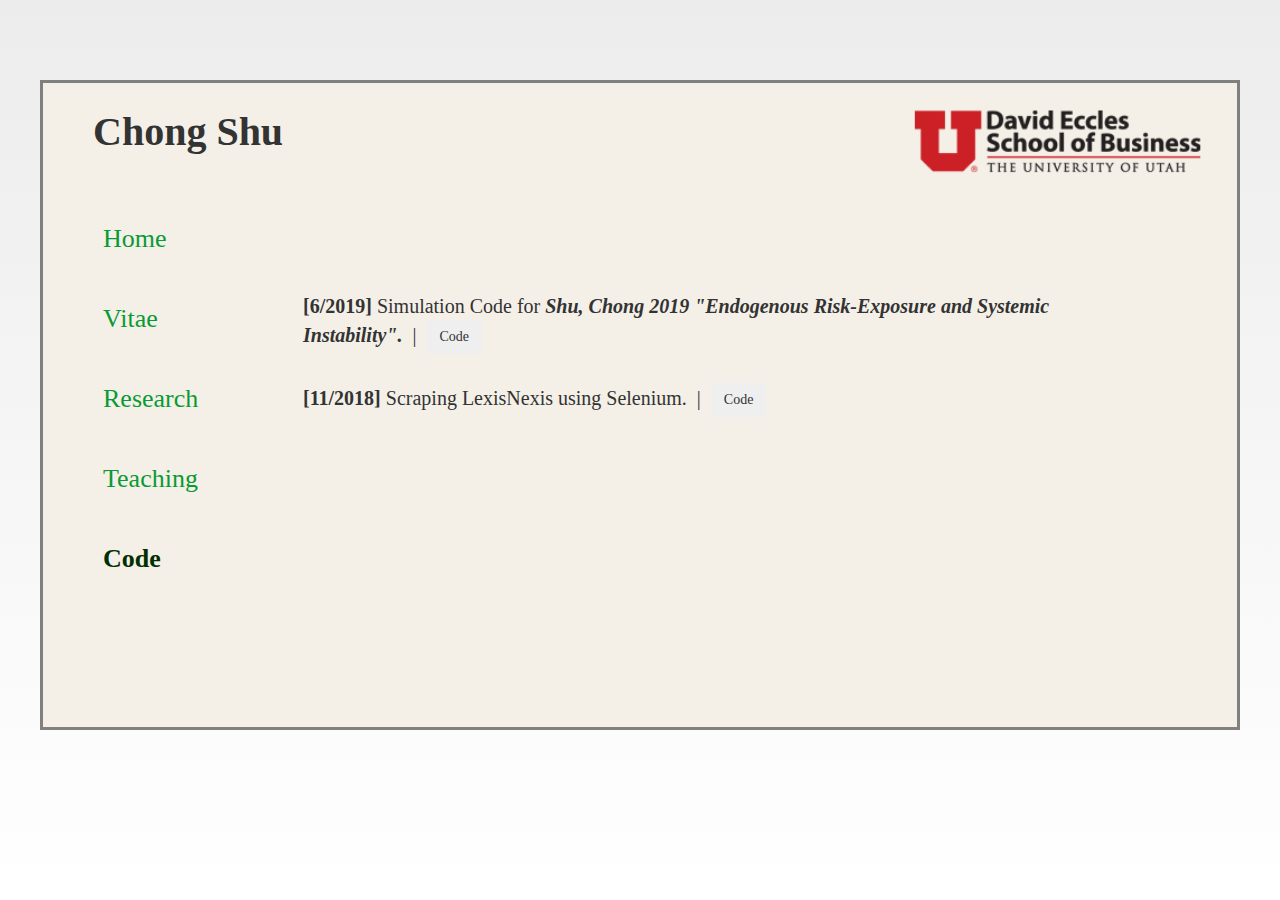
<file: code.html>
<!doctype html>
<html>
<head>
<meta charset="utf-8">
<meta name="keywords" content="Chong Shu, USC, Economics, PhD, INET">
<meta name="description" content="This is Chong Shu's Personal Website">
<meta name="author" content="Chong Shu">
<link rel="shortcut icon" type="image/png" href="favicon.png"/>

<title>Chong Shu - Research</title>

<link rel="stylesheet" href="bootstrap.min.css">
<link rel="stylesheet" id="tie-style-css"  href="css.css" type="text/css" media="all" />
<link href="fontface.css" rel="stylesheet" type="text/css"><script src="jquery.min.js"></script>
<script src="bootstrap.min.js"></script>
<script src="mobile.min.js"></script>
<link rel="stylesheet" href="bootstrap.min.css">

<!-- Global site tag (gtag.js) - Google Analytics -->
<script async src="https://www.googletagmanager.com/gtag/js?id=UA-114221644-1"></script>
<script>
  window.dataLayer = window.dataLayer || [];
  function gtag(){dataLayer.push(arguments);}
  gtag('js', new Date());

  gtag('config', 'UA-114221644-1');
</script>
</head>

<body bgcolor="#ECECEC">
<div id="wrap">
    <div id="title">Chong Shu <span style="float:right; margin-right:30px; margin-top:-90px; margin-bottom: -25px"><img src="icon\utah.png" style="width:300px"></span></div>
<div id="navigation">
	<a href="index.html"><div class="navItem">Home</div></a>
    <a href="cv.html"><div class="navItem">Vitae</div></a>
    <a href="research.html"><div class="navItem"  >Research</div></a>    
    <a href="teaching.html"><div class="navItem">Teaching</div></a>
    <a href="code.html"><div class="navItem" id="select">Code</div></a>
</div>
<div id="main">

	<b>[6/2019]</b>  Simulation Code for   <i> <strong> Shu, Chong 2019 "Endogenous Risk-Exposure and Systemic Instability".  </i> </strong> &nbsp;|&nbsp; <button  class = "btn btn-outline-primary" data-toggle="collapse" data-target="#code1"> Code </button>



	<div id="code1" class="collapse" style="margin-left:30px; width:700px; font-size:18px"><br/>The code is written in Matlab. It is for the simulation of the network risk-taking distortion (risk-taking externality) proposed by <i> Shu (2019) </i>. Part of this code can also be used to solve the fixed point of a financial network's payment equilibirum, proposed by Eisenberg and Noe (2000).  Code is available at <a target="_blank" href="https://github.com/chongshu/shu2019endogenous_public" style="color:red"> <u> Github</u> </a> </div>

	<br/><br/>
  
   <b>[11/2018]</b>  Scraping LexisNexis using Selenium. &nbsp;|&nbsp; <button  class = "btn btn-outline-primary" data-toggle="collapse" data-target="#code2"> Code </button>


	<div id="code2" class="collapse" style="margin-left:30px; width:700px; font-size:18px"> <br/> The code is written in Python. <i>  Disclaimer: The author posts the following code for academic purposes and an illustration of Selenium only. Scraping LexisNexis <i> for commercial use </i> may be a violation of LexisNexis user policy. Use at your own legal risk. </i> Code is available at <a target="_blank" href="https://github.com/chongshu/LexisNexis-Scraping" style="color:red"> <u> Github</u> </a>   </div>

</div>

</div>
</body>
</html>
</file>
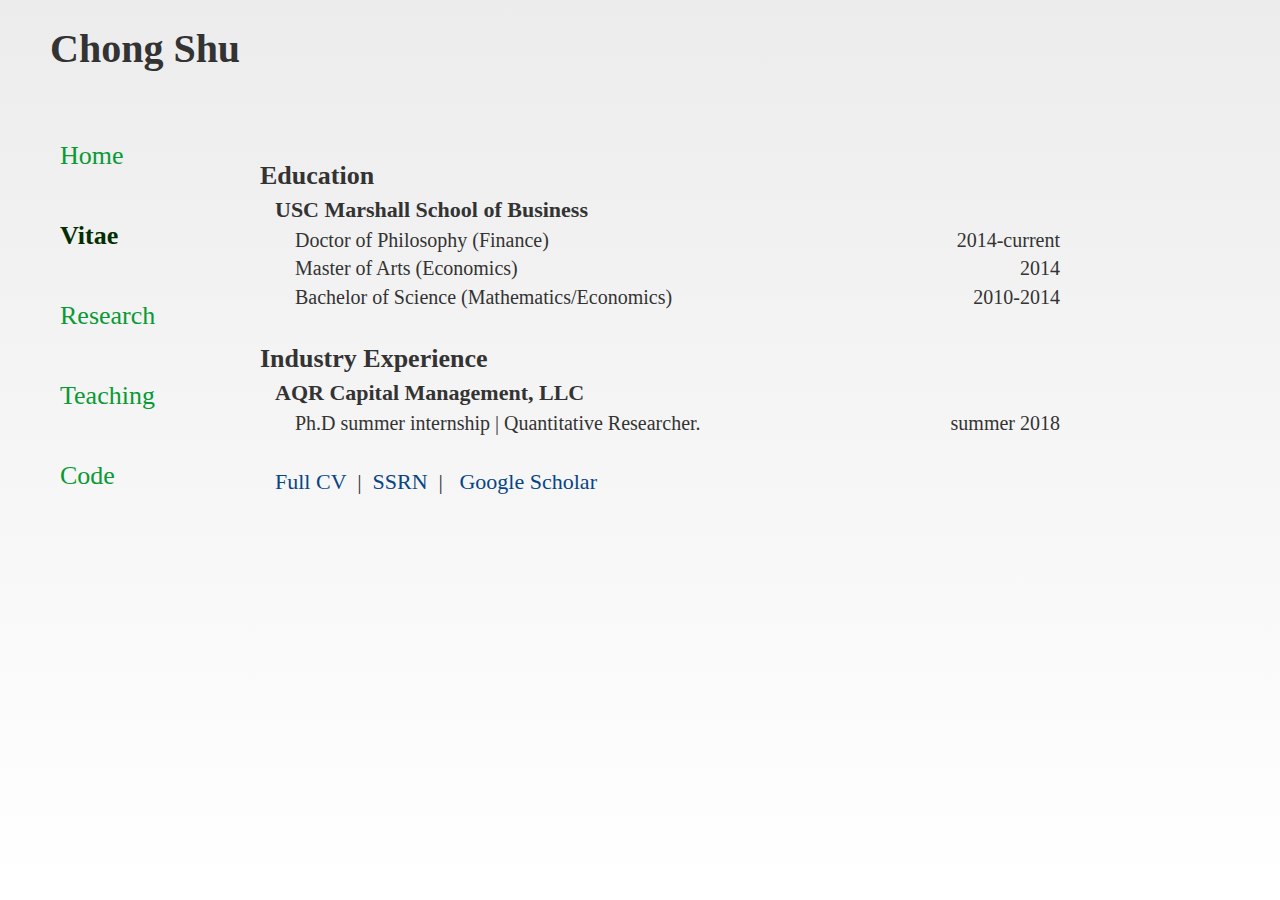
<file: cv.html>
<!doctype html>
<html>
<head>
<meta charset="utf-8">
<meta name="keywords" content="Chong Shu, USC, Economics, PhD, INET">
<meta name="description" content="This is Chong Shu's Personal Website">
<meta name="author" content="Chong Shu">
<link rel="shortcut icon" type="image/png" href="favicon.png"/>
<title>Chong Shu - CV</title>

<link rel="stylesheet" href="bootstrap.min.css">

<script type="text/javascript" src="jquery.min.js" ></script>
<!-- Global site tag (gtag.js) - Google Analytics -->
<script async src="https://www.googletagmanager.com/gtag/js?id=UA-114221644-1"></script>
<script>
  window.dataLayer = window.dataLayer || [];
  function gtag(){dataLayer.push(arguments);}
  gtag('js', new Date());

  gtag('config', 'UA-114221644-1');
 

</script>
<link href="fontface.css" rel="stylesheet" type="text/css">
<link rel="stylesheet" id="tie-style-css"  href="css.css" type="text/css" media="all" />

</head>

<body bgcolor="#ECECEC">
<div id="wrap">
<div id="title">Chong Shu</div>
<div id="navigation">
	<a href="index.html"><div class="navItem">Home</div></a>
    <a href="cv.html"><div class="navItem" id="select">Vitae</div></a>
    <a href="research.html"><div class="navItem">Research</div></a>
    <a href="teaching.html"><div class="navItem">Teaching</div></a>
    <a href="code.html"><div class="navItem">Code</div></a>
</div>
<div id="main">
<strong><span style="font-size:26px">Education</span></strong><br/>
<div class="li1"><strong>USC Marshall School of Business</strong></div>
<div class="li2">
Doctor of Philosophy (Finance) <span style="float:right">2014-current</span><br/>
Master of Arts (Economics) <span style="float:right">2014</span><br/>
Bachelor of Science (Mathematics/Economics) <span style="float:right">2010-2014</span><br/>
</div>

<br/>

<strong><span style="font-size:26px">Industry Experience</span></strong><br/>
<div class="li1"><strong>AQR Capital Management, LLC</strong></div>

<div class="li2">Ph.D summer internship | Quantitative Researcher.  <span style="float:right">summer 2018</span><br/> </div>

<br/>

<div class="li1"> <a href="CV.pdf" target="_blank">Full CV</a> &nbsp;|&nbsp; <a href="https://papers.ssrn.com/sol3/cf_dev/AbsByAuth.cfm?per_id=2170339" target="_blank">SSRN</a> &nbsp;| &nbsp; <a href="https://scholar.google.com/citations?user=vmyUO5gAAAAJ&hl=en" target="_blank">Google Scholar</a>   <br/><br/><br/> </div>


</div>



</div>
</body>
</html>
</file>
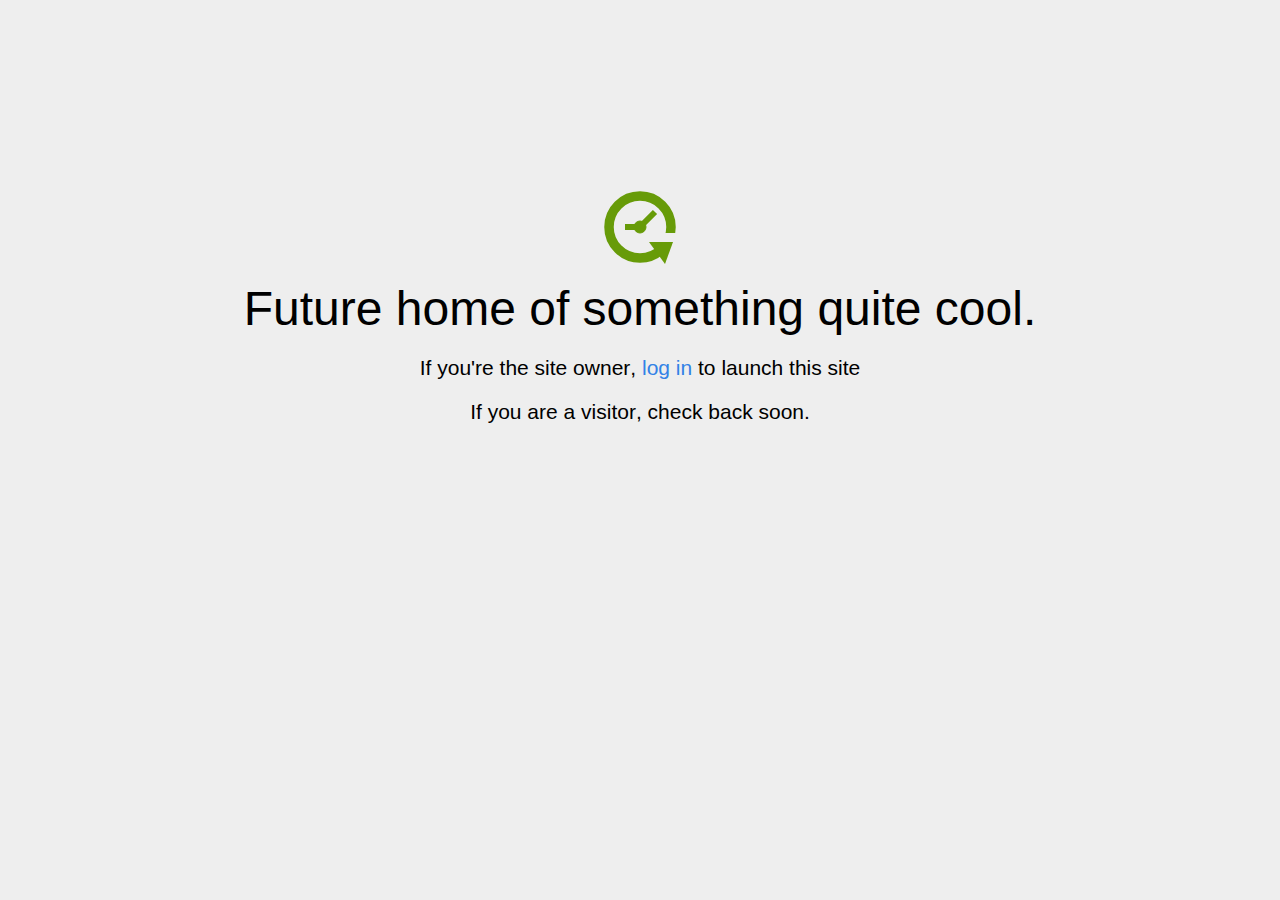
<file: home.html>
<!DOCTYPE html>
<html>
<head>
<title>Coming Soon</title>
<meta http-equiv="content-type" content="text/html; charset=utf-8" >
<meta name="viewport" content="width=device-width, initial-scale=1.0">
<style type="text/css">
body {
  /*background: linear-gradient(90deg, white, gray);*/
  background-color: #eee;
}

body, h1, p {
  font-family: "Helvetica Neue", "Segoe UI", Segoe, Helvetica, Arial, "Lucida Grande", sans-serif;
  font-weight: normal;
  margin: 0;
  padding: 0;
  text-align: center;
}

.container {
  margin-left:  auto;
  margin-right:  auto;
  margin-top: 177px;
  max-width: 1170px;
  padding-right: 15px;
  padding-left: 15px;
}

.row:before, .row:after {
  display: table;
  content: " ";
}

h1 {
  font-size: 48px;
  font-weight: 300;
  margin: 0 0 20px 0;
}

.lead {
  font-size: 21px;
  font-weight: 200;
  margin-bottom: 20px;
}

p {
  margin: 0 0 10px;
}

a {
  color: #3282e6;
  text-decoration: none;
}
</style>
</head>

<body>
<div class="container text-center" id="error">

  <svg height="100" width="100">
    <circle cx="50" cy="50" r="31" stroke="#679b08" stroke-width="9.5" fill="none" />
    <circle cx="50" cy="50" r="6" stroke="#679b08" stroke-width="1" fill="#679b08" />
    <line x1="50" y1="50" x2="35" y2="50" style="stroke:#679b08;stroke-width:6" />
    <line x1="65" y1="35" x2="50" y2="50" style="stroke:#679b08;stroke-width:6" />
    <path d="M59 65 L83 65 L75 87 Z" fill="#679b08" />
    <rect width="20" height="9" x="70" y="56" style="fill:#eee;stroke-width:0;" />
  </svg>
  <div class="row">
    <div class="col-md-12">
      <div class="main-icon text-success"><span class="uxicon uxicon-clock-refresh"></span></div>
      <h1>Future home of something quite cool.</h1>
      <p class="lead">If you're the <strong>site owner</strong>, <a href="/cpanel">log in</a> to launch this site</p>
      <p class="lead">If you are a <strong>visitor</strong>, check back soon.</p>
    </div>
  </div>

</div>

</body>
</html>
</file>
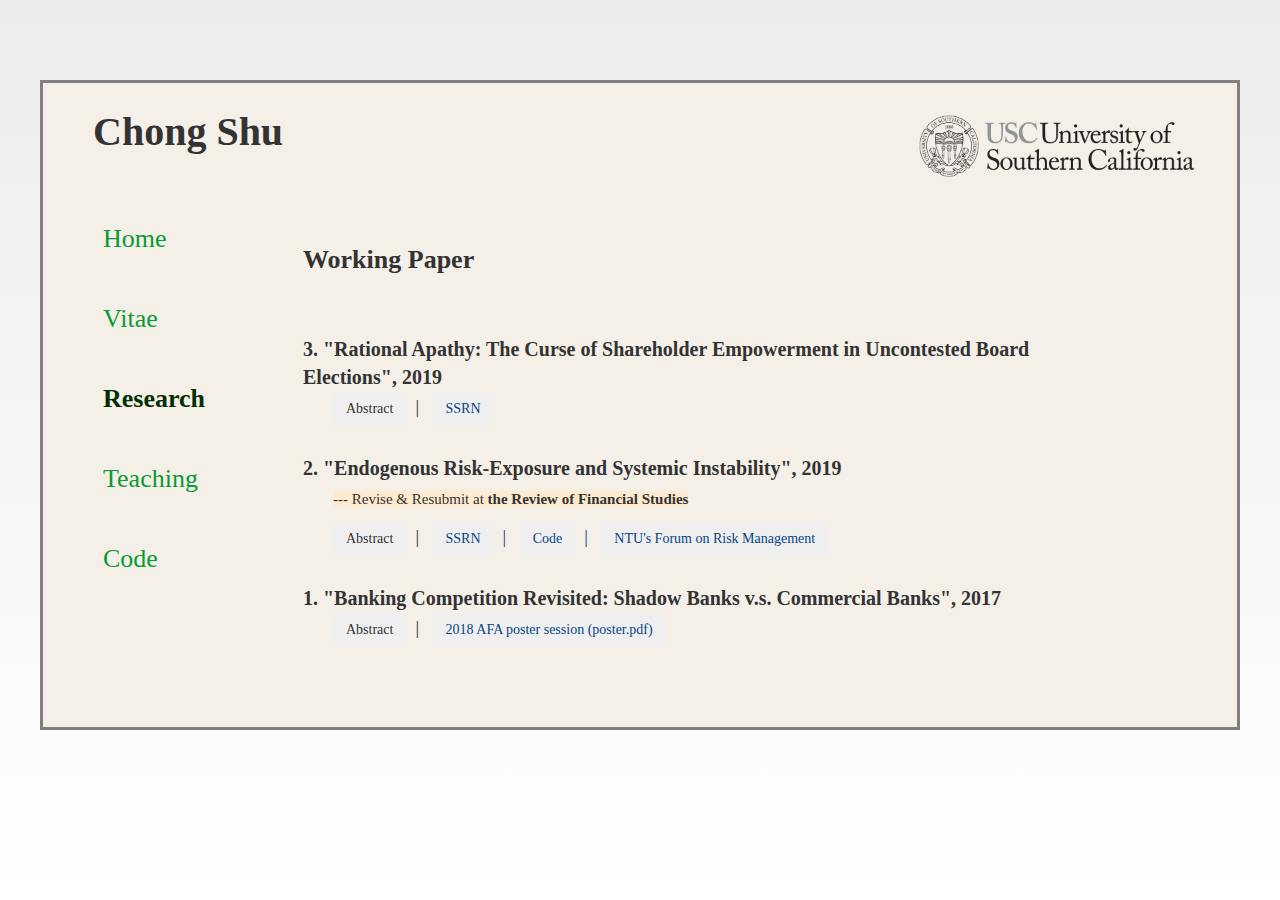
<file: research.html>
<!doctype html>
<html>
<head>
<meta charset="utf-8">
<meta name="keywords" content="Chong Shu, USC, Economics, PhD, INET">
<meta name="description" content="This is Chong Shu's Personal Website">
<meta name="author" content="Chong Shu">
<link rel="shortcut icon" type="image/png" href="favicon.png"/>

<title>Chong Shu - Research</title>
<link href="fontface.css" rel="stylesheet" type="text/css">
<script src="jquery.min.js"></script>
<script src="bootstrap.min.js"></script>
<link rel="stylesheet" href="bootstrap.min.css">
    <script src="mobile.min.js"></script>

<!-- Global site tag (gtag.js) - Google Analytics -->
<script async src="https://www.googletagmanager.com/gtag/js?id=UA-114221644-1"></script>
<script>
  window.dataLayer = window.dataLayer || [];
  function gtag(){dataLayer.push(arguments);}
  gtag('js', new Date());

  gtag('config', 'UA-114221644-1');
</script>
<link rel="stylesheet" id="tie-style-css"  href="css.css" type="text/css" media="all" />

</head>

<body bgcolor="#ECECEC">
<div id="wrap">
    <div id="title">Chong Shu <span style="float:right; margin-right:30px"><img src="icon\usc.png" style="width:300px"></span></div>
<div id="navigation">
	<a href="index.html"><div class="navItem">Home</div></a>
    <a href="cv.html"><div class="navItem">Vitae</div></a>
    <a href="research.html"><div class="navItem"  id="select">Research</div></a>    
    <a href="teaching.html"><div class="navItem">Teaching</div></a>
    <a href="code.html"><div class="navItem">Code</div></a>
</div>
<div id="main" style="height:530px; margin-top:0px;">

 <strong><span style="font-size:26px">Working Paper</span></strong><br/><br/><br/>

 <strong>3. "Rational Apathy: The Curse of Shareholder Empowerment in Uncontested Board Elections", 2019</strong >

  <div style="margin-left:30px; width:700px; font-size:18px">  <button  class = "btn btn-outline-primary" data-toggle="collapse" data-target="#paper1">Abstract </button > &nbsp;| &nbsp;  <a target="_blank" href="https://papers.ssrn.com/sol3/papers.cfm?abstract_id=3487219"> <button  class = "btn btn-outline-primary" >SSRN</button> </a> </div>
 
  <div id="paper1" style="font-size:15px;font-style: italic; "  class="collapse">
<br/>In contrast to popular belief, this paper shows that there does not exist an unambiguous positive relation between shareholders’ voting power and the quality of corporate governance. I utilize a 2010 SEC policy change that increased shareholders’ voting power in uncontested board elections, and, to establish the causality, I take advantage of the exogenous election cycles for director elections. I find that shareholders’ voting power will worsen some measures of corporate governance (CEO pay-performance sensitivity and probability of removing poison pills). I show that this is due to shareholders’ decreased participation in either the sponsorship of governance proposals and active voting in annual meetings. I argue that the negative relation between shareholders’ voting power and their participation is due to a free-rider problem.
  </div>
  
	 <br/>
	
 
 
   <strong> 2. "Endogenous Risk-Exposure and Systemic Instability", 2019</strong><br/>
   
   <p>&nbsp;&nbsp;&nbsp;&nbsp;&nbsp;&nbsp;<span style="font-size:15px; background-color: #FDEBD0; ">--- Revise & Resubmit at <b>the Review of Financial Studies</b></span></p>

   <div style="margin-left:30px; width:700px; font-size:18px">  <button  class = "btn btn-outline-primary" data-toggle="collapse" data-target="#paper2">Abstract </button > &nbsp;| &nbsp; <a target="_blank" href="https://ssrn.com/abstract=3076076">  <button  class = "btn btn-outline-primary" >SSRN</button> &nbsp;| &nbsp;   <a target="_blank" href="https://github.com/chongshu/shu2019endogenous_public">  <button  class = "btn btn-outline-primary" > Code</button> &nbsp;| &nbsp; <a target="_blank" href="https://blogs.ntu.edu.sg/nbsfrmi/2018/12/25/risk-transfer-and-moral-hazard-an-examination-on-the-market-for-insurance-linked-securities-4-3-2-2-2/"> <button  class = "btn btn-outline-primary" > NTU's Forum on Risk Management </button>  </a></a>
   <br/>
   </div>
   
     <div id="paper2" class="collapse" style="font-size:15px;font-style: italic;">
<br/>Most research on financial systemic stability assumes an economy in which banks are subject to exogenous shocks, but in practice, banks choose their exposure to risk. This paper studies the determinants of this endogenous risk exposure when banks are connected in a financial network. I first show that there exists a network risk-taking externality: connected banks’ choices of risk exposure are strategically complementary. Banks in financial networks, particularly densely connected ones, endogenously expose to greater risks. Furthermore, due to this externality, connected banks choose to correlate their risk exposure, aggravating the systemic fragility. The deposit insurance scheme is crucial to this risk-taking externality. For policy implications, I show that (i) a network-adjusted capital regulation, (ii) a transparency policy, or (iii) a government bailout can alleviate the risk-taking externality and hence reduce banks’ equilibrium risk exposure.
  </div>
  
  
	 <br/>



 <strong>1. "Banking Competition Revisited: Shadow Banks v.s. Commercial Banks", 2017</strong><br/>

 <div style="margin-left:30px; width:700px; font-size:18px">  <button  class = "btn btn-outline-primary" data-toggle="collapse" data-target="#paper3">Abstract </button > &nbsp;| &nbsp;  <a target="_blank" href="AFA_final.pdf"> <button  class = "btn btn-outline-primary" > 2018 AFA poster session (poster.pdf) </button> </a> 
 <br/>
</div>
     <div id="paper3" style="font-size:15px;font-style: italic;" class="collapse">
<br/>In this paper, I first propose a novel and under-studied deposit competition from shadow banking sector that induces traditional commercial banks to offer higher deposit rates and hold riskier portfolios. The mechanism is through increased bankruptcy likelihood from higher deposit rates and it exacerbates the moral hazard problem. Then I show that through this channel of deposit competition, government could regulate both commercial banks’ and shadow banks’ risk by either a deposit ceiling regulation or an equity ratio requirement, even though shadow banks are not directly regulated. A panel data from 1987 to 2015 of 63 countries’ 1811 banks confirm that higher deposit rates by shadow banks will cause commercial banks to increase their deposit rates and risk portfolios, especially in countries with generous deposit insurance, loose banking regulation, or weak supervisor power.
  <br/> </div>
<br/><br/><br/>
</div>

</div>
</body>
</html>
</file>
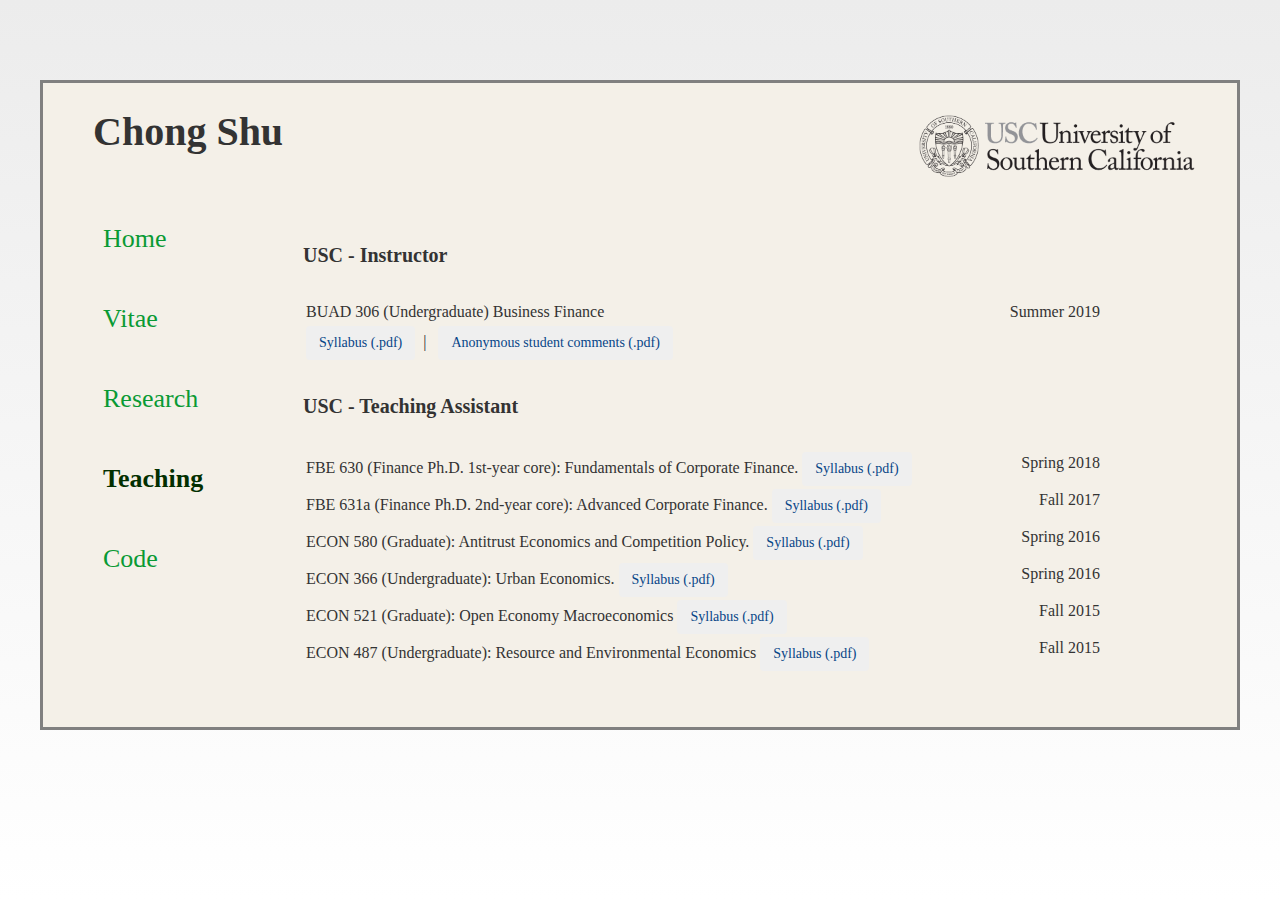
<file: teaching.html>
<!doctype html>
<html>
<head>
<meta charset="utf-8">
<meta name="keywords" content="Chong Shu, USC, Economics, PhD, INET">
<meta name="description" content="This is Chong Shu's Personal Website">
<meta name="author" content="Chong Shu">
<link rel="shortcut icon" type="image/png" href="favicon.png"/>

<title>Chong Shu - Teaching</title>

<link href="fontface.css" rel="stylesheet" type="text/css">
<link rel="stylesheet" href="bootstrap.min.css">
<link rel="stylesheet" id="tie-style-css"  href="css.css" type="text/css" media="all" />
<script type="text/javascript" src="jquery.min.js" ></script>
<script src="mobile.min.js"></script>

<!-- Global site tag (gtag.js) - Google Analytics -->
<script async src="https://www.googletagmanager.com/gtag/js?id=UA-114221644-1"></script>
<script>
  window.dataLayer = window.dataLayer || [];
  function gtag(){dataLayer.push(arguments);}
  gtag('js', new Date());

  gtag('config', 'UA-114221644-1');
</script>
</head>

<body>
<div id="wrap">
    <div id="title">Chong Shu <span style="float:right; margin-right:30px"><img src="icon\usc.png" style="width:300px"></span></div>
<div id="navigation">
	<a href="index.html"><div class="navItem">Home</div></a>
    <a href="cv.html"><div class="navItem">Vitae</div></a>
    <a href="research.html"><div class="navItem">Research</div></a>
    <a href="teaching.html"><div class="navItem" id="select">Teaching</div></a>
    <a href="code.html"><div class="navItem">Code</div></a>
</div>
<div id="main" style="height:530px; margin-top:0px;" >
<strong>USC - Instructor</strong><br/><br/>

<div class="li3">BUAD 306 (Undergraduate) Business Finance <span style="float:right">Summer 2019</span> </div>
<div class="li3"><a href="syllabus/306.pdf" target="_blank"><button  class = "btn btn-outline-primary" > Syllabus (.pdf) </button> </a> &nbsp;| &nbsp; <a href="eval.pdf" target="_blank"><button  class = "btn btn-outline-primary" > Anonymous student comments (.pdf) </button> </a></div>
<br/>
<strong>USC - Teaching Assistant</strong><br/><br/>
<div class="li3">FBE 630 (Finance Ph.D. 1st-year core): Fundamentals of Corporate Finance. <a href="syllabus/630.pdf" target="_blank"> <button  class = "btn btn-outline-primary" > Syllabus (.pdf) </button> </a> <span style="float:right">Spring 2018</span> </div>
<div class="li3">FBE 631a (Finance Ph.D. 2nd-year core): Advanced Corporate Finance. <a href="syllabus/631.pdf" target="_blank"> <button  class = "btn btn-outline-primary" > Syllabus (.pdf) </button> </a> <span style="float:right">Fall 2017</span> </div>
<!--<div class="li2"><a href="syllabus/631.pdf" target="_blank"> <button  class = "btn btn-outline-primary" > Syllabus (.pdf) </button> </a></div>-->
<div class="li3">ECON 580 (Graduate): Antitrust Economics and Competition Policy. <a href="syllabus/580.pdf" target="_blank"><button  class = "btn btn-outline-primary" > Syllabus (.pdf) </button> </a><span style="float:right">Spring 2016</span> </div>
<!--<div class="li2"><a href="syllabus/580.pdf" target="_blank"><button  class = "btn btn-outline-primary" > Syllabus (.pdf) </button> </a></div>-->
<div class="li3">ECON 366 (Undergraduate): Urban Economics. <a href="syllabus/366.pdf" target="_blank"><button  class = "btn btn-outline-primary" > Syllabus (.pdf) </button> </a> <span style="float:right"> Spring 2016</span></div>
<!--<div class="li2"><a href="syllabus/366.pdf" target="_blank"><button  class = "btn btn-outline-primary" > Syllabus (.pdf) </button> </a></div>-->
<div class="li3">ECON 521 (Graduate): Open Economy Macroeconomics <a href="syllabus/521.pdf" target="_blank"><button  class = "btn btn-outline-primary" > Syllabus (.pdf) </button> </a> <span style="float:right">Fall 2015</span></div>
<!--<div class="li2"><a href="syllabus/521.pdf" target="_blank"><button  class = "btn btn-outline-primary" > Syllabus (.pdf) </button> </a></div>-->
<div class="li3">ECON 487 (Undergraduate): Resource and Environmental Economics <a href="syllabus/487.pdf" target="_blank"><button  class = "btn btn-outline-primary" > Syllabus (.pdf) </button> </a><span style="float:right">Fall 2015</span></div>
<!--<div class="li2"><a href="syllabus/487.pdf" target="_blank"><button  class = "btn btn-outline-primary" > Syllabus (.pdf) </button> </a></div>-->

</div>

</div>
</body>
</html>
</file>
<file: css.css>
@charset "utf-8";
/* CSS Document */
a:not(.research-tab) {text-decoration: none;
 color:#074587;
}




#title {
	font-size:40px;
	font-family: Georgia,Times,Times New Roman,serif; 
	padding-left: 50px;
	padding-top:20px;
	font-weight: bold;
}
#navigation{
/*	background-color:yellow;
*/	height:500px;
	width:200px;
	margin-top:30px;
	margin-left:30px;
	float:left;
}
.navItem{
/*	background-color:red;
*/	height:50px;
	width:170px;
	margin-top:30px;
	margin-left:30px;
	font-size:26px;
	font-family: 'Vollkorn', serif;
	font-family: Georgia,Times,Times New Roman,serif; 
	color:#099A34;
}
a:hover{
	font-weight: bold;
}
.navItem#select{
	color:#022F00;
	font-weight: bold;
}
#main{
	float:left;
/*	background-color:yellow;
*/	margin-top:30px;
	margin-left:30px;
	height:450px;
	width:800px;
	font-size:20px;
	font-family: 'Vollkorn', serif;
	font-family: Georgia,Times,Times New Roman,serif; 
	padding-top:50px;
	
}
#pic{
	float:right;
	height:300px;
	width:200px;
	margin-left:20px;	
}
#picsrc{
	border-radius:5in;
	margin-left:10px
}
#footer{
	height:20px;
	width:1150px;
	float:left;
	text-align:center;
	font-family: 'Vollkorn', serif;
	
}

#icondiv{
	float:right;
	height:300px;
	width:100px;
	margin-left:5px;

}

#map{
	float:left;
	height:350px;
	width:350px;
	margin-left:20px;
	background-color:white
}

.icon{
	margin-left:10px;
}
.li1{
	margin-left:15px;
	font-size:22px;

}
.li2{
	margin-left:35px;
	font-size:20px;
}

.li3{
	margin-left:35px;
	font-size:16px;
	margin:3px;
}

.pic{
	height:250px;
	margin-left:3px;
	float:left;
}


/* input { */
  /* display: none; */
  /* visibility: hidden; */
/* } */

body {
   background: linear-gradient(to bottom, #ececec 0%, #ffffff 100%) fixed;

}

label {
  display: block;
  padding: 0.5em;
  text-align: center;
  border-bottom: 1px solid #CCC;
  color: #666;
}
label:hover {
  color: #000;
}

.hidden {
    display: none;
}
label::before {
  font-family: Consolas, monaco, monospace;
  font-weight: bold;
  font-size: 15px;
  content: "+";
  vertical-align: text-top;
  display: inline-block;
  width: 20px;
  height: 20px;
  margin-right: 3px;
  background: radial-gradient(ellipse at center, #CCC 50%, transparent 50%);
}
#expand {
  height: 0px;
  overflow: hidden;
  transition: height 0.5s;

  color: #FFF;
}


 

#expand2 {
  height: 0px;
  overflow: hidden;
  transition: height 0.5s;

  color: #FFF;
}
#expand3 {
  height: 0px;
  overflow: hidden;
  transition: height 0.5s;

  color: #FFF;
}

section {
  padding: 0 20px;
}

#toggle:checked ~ #expand {
  height: 250px;
}

#toggle2:checked ~ #expand2 {
  height: 250px;
}


#toggle2:checked ~ #expand {
visibility: hidden;
}

#toggle3:checked ~ #expand3 {
  height: 250px;
}

 


#main {
    -webkit-animation: fadein 1s; /* Safari, Chrome and Opera > 12.1 */
       -moz-animation: fadein 1s; /* Firefox < 16 */
        -ms-animation: fadein 1s; /* Internet Explorer */
         -o-animation: fadein 1s; /* Opera < 12.1 */
            animation: fadein 1s;
}

@keyframes fadein {
    from { opacity: 0; }
    to   { opacity: 1; }
}

/* Firefox < 16 */
@-moz-keyframes fadein {
    from { opacity: 0; }
    to   { opacity: 1; }
}

/* Safari, Chrome and Opera > 12.1 */
@-webkit-keyframes fadein {
    from { opacity: 0; }
    to   { opacity: 1; }
}

/* Internet Explorer */
@-ms-keyframes fadein {
    from { opacity: 0; }
    to   { opacity: 1; }
}

/* Opera < 12.1 */
@-o-keyframes fadein {
    from { opacity: 0; }
    to   { opacity: 1; }
}
</file>
<file: fontface.css>
@charset "utf-8";
/* latin */
@font-face {
  font-family: 'Arvo';
  font-style: normal;
  font-weight: 400;
  src: local('Arvo'), url(font/1.woff2) format('woff2');
  unicode-range: U+0000-00FF, U+0131, U+0152-0153, U+02C6, U+02DA, U+02DC, U+2000-206F, U+2074, U+20AC, U+2212, U+2215, U+E0FF, U+EFFD, U+F000;
}
/* latin */
@font-face {
  font-family: 'Rock Salt';
  font-style: normal;
  font-weight: 400;
  src: local('Rock Salt'), local('RockSalt'), url(font/3.woff2) format('woff2');
  unicode-range: U+0000-00FF, U+0131, U+0152-0153, U+02C6, U+02DA, U+02DC, U+2000-206F, U+2074, U+20AC, U+2212, U+2215, U+E0FF, U+EFFD, U+F000;
}
/* latin */
@font-face {
  font-family: 'Pacifico';
  font-style: normal;
  font-weight: 400;
  src: local('Pacifico Regular'), local('Pacifico-Regular'), url(font/2.woff2) format('woff2');
  unicode-range: U+0000-00FF, U+0131, U+0152-0153, U+02C6, U+02DA, U+02DC, U+2000-206F, U+2074, U+20AC, U+2212, U+2215, U+E0FF, U+EFFD, U+F000;
}

/* latin-ext */
@font-face {
  font-family: 'Abril Fatface';
  font-style: normal;
  font-weight: 400;
  src: local('Abril Fatface'), local('AbrilFatface-Regular'), url(https://fonts.gstatic.com/s/abrilfatface/v9/zOL64pLDlL1D99S8g8PtiKchq-lmjdLh.woff2) format('woff2');
  unicode-range: U+0100-024F, U+0259, U+1E00-1EFF, U+2020, U+20A0-20AB, U+20AD-20CF, U+2113, U+2C60-2C7F, U+A720-A7FF;
}
/* latin */
@font-face {
  font-family: 'Abril Fatface';
  font-style: normal;
  font-weight: 400;
  src: local('Abril Fatface'), local('AbrilFatface-Regular'), url(https://fonts.gstatic.com/s/abrilfatface/v9/zOL64pLDlL1D99S8g8PtiKchq-dmjQ.woff2) format('woff2');
  unicode-range: U+0000-00FF, U+0131, U+0152-0153, U+02BB-02BC, U+02C6, U+02DA, U+02DC, U+2000-206F, U+2074, U+20AC, U+2122, U+2191, U+2193, U+2212, U+2215, U+FEFF, U+FFFD;
}
/* cyrillic-ext */
@font-face {
  font-family: 'Vollkorn';
  font-style: normal;
  font-weight: 400;
  src: local('Vollkorn Regular'), local('Vollkorn-Regular'), url(https://fonts.gstatic.com/s/vollkorn/v8/0yb9GDoxxrvAnPhYGxkkaE0GrQ.woff2) format('woff2');
  unicode-range: U+0460-052F, U+1C80-1C88, U+20B4, U+2DE0-2DFF, U+A640-A69F, U+FE2E-FE2F;
}
/* cyrillic */
@font-face {
  font-family: 'Vollkorn';
  font-style: normal;
  font-weight: 400;
  src: local('Vollkorn Regular'), local('Vollkorn-Regular'), url(https://fonts.gstatic.com/s/vollkorn/v8/0yb9GDoxxrvAnPhYGxktaE0GrQ.woff2) format('woff2');
  unicode-range: U+0400-045F, U+0490-0491, U+04B0-04B1, U+2116;
}
/* greek */
@font-face {
  font-family: 'Vollkorn';
  font-style: normal;
  font-weight: 400;
  src: local('Vollkorn Regular'), local('Vollkorn-Regular'), url(https://fonts.gstatic.com/s/vollkorn/v8/0yb9GDoxxrvAnPhYGxkqaE0GrQ.woff2) format('woff2');
  unicode-range: U+0370-03FF;
}
/* vietnamese */
@font-face {
  font-family: 'Vollkorn';
  font-style: normal;
  font-weight: 400;
  src: local('Vollkorn Regular'), local('Vollkorn-Regular'), url(https://fonts.gstatic.com/s/vollkorn/v8/0yb9GDoxxrvAnPhYGxkmaE0GrQ.woff2) format('woff2');
  unicode-range: U+0102-0103, U+0110-0111, U+1EA0-1EF9, U+20AB;
}
/* latin-ext */
@font-face {
  font-family: 'Vollkorn';
  font-style: normal;
  font-weight: 400;
  src: local('Vollkorn Regular'), local('Vollkorn-Regular'), url(https://fonts.gstatic.com/s/vollkorn/v8/0yb9GDoxxrvAnPhYGxknaE0GrQ.woff2) format('woff2');
  unicode-range: U+0100-024F, U+0259, U+1E00-1EFF, U+2020, U+20A0-20AB, U+20AD-20CF, U+2113, U+2C60-2C7F, U+A720-A7FF;
}
/* latin */
@font-face {
  font-family: 'Vollkorn';
  font-style: normal;
  font-weight: 400;
  src: local('Vollkorn Regular'), local('Vollkorn-Regular'), url(https://fonts.gstatic.com/s/vollkorn/v8/0yb9GDoxxrvAnPhYGxkpaE0.woff2) format('woff2');
  unicode-range: U+0000-00FF, U+0131, U+0152-0153, U+02BB-02BC, U+02C6, U+02DA, U+02DC, U+2000-206F, U+2074, U+20AC, U+2122, U+2191, U+2193, U+2212, U+2215, U+FEFF, U+FFFD;
}
</file>
